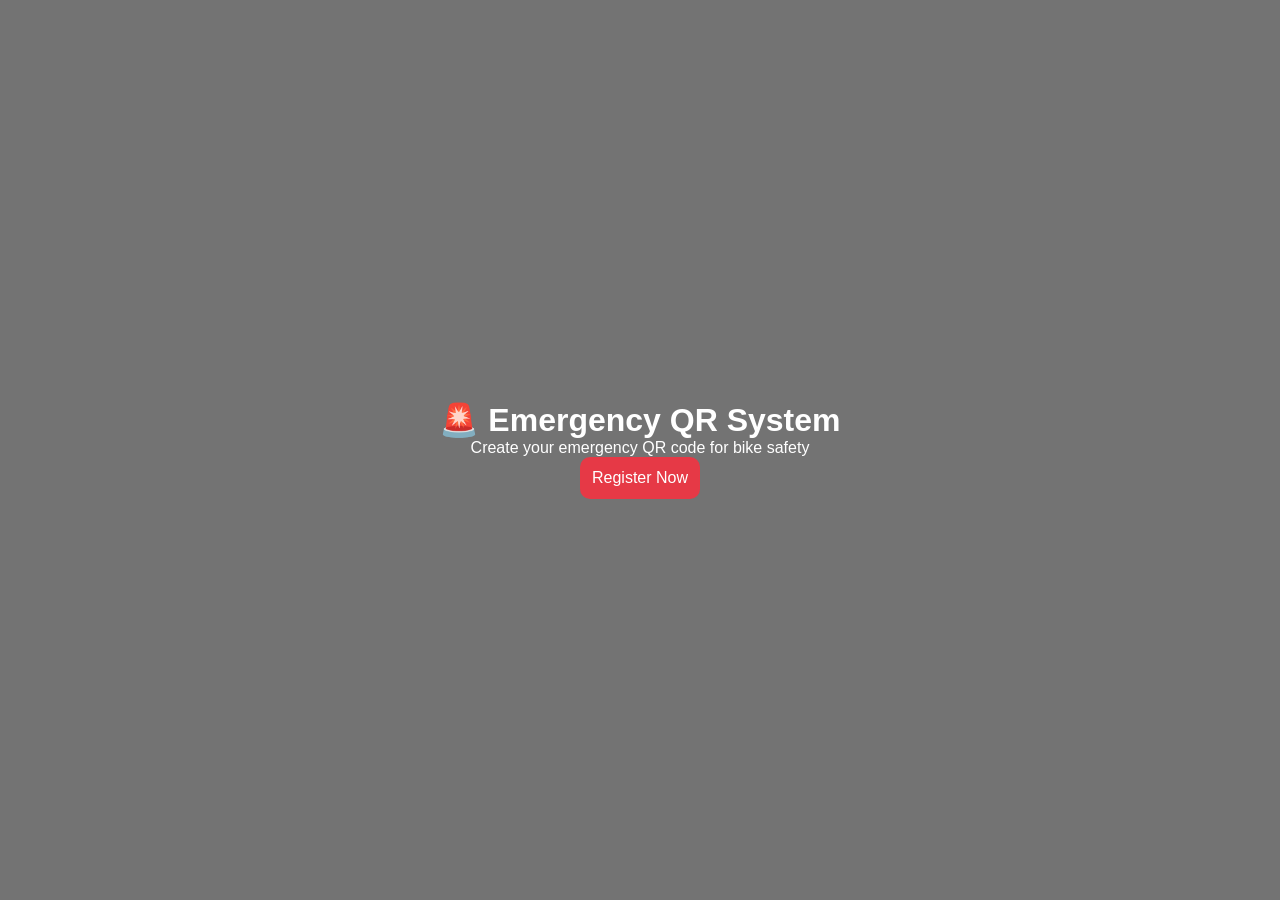
<file: index.html>
<!DOCTYPE html>
<html>
<head>
  <title>Emergency QR System</title>
  <link rel="stylesheet" href="style.css">
</head>
<body>

  <h1>🚨 Emergency QR System</h1>

  <p>Create your emergency QR code for bike safety</p>

  <a href="register.html">
  <button type="button">Register Now</button>
</a>

</body>
</html>
</file>
<file: style.css>
*{
  margin:0;
  padding:0;
  box-sizing:border-box;
  font-family: Arial, sans-serif;
}

body{
  min-height:100vh;
  display:flex;
  justify-content:center;
  align-items:center;
  flex-direction:column;

  background:
  linear-gradient(rgba(0,0,0,0.55),
  rgba(0,0,0,0.55)),
  url("https://images.unsplash.com/photo-1584515933487-779824d29309?w=1200");

  background-size:cover;
  background-position:center;
  color:white;
}

.container{
  width:90%;
  max-width:450px;

  background:rgba(255,255,255,0.15);
  backdrop-filter:blur(12px);

  border-radius:20px;
  padding:30px;

  box-shadow:0 8px 25px rgba(0,0,0,0.3);
}

h2{
  text-align:center;
  margin-bottom:20px;
  color:#fff;
}

input{
  width:100%;
  padding:12px;
  margin:10px 0;

  border:none;
  border-radius:10px;
  outline:none;
}

button{
  width:100%;
  padding:12px;
  border:none;
  border-radius:10px;

  background:#e63946;
  color:white;
  font-size:16px;
  cursor:pointer;
  transition:0.3s;
}

button:hover{
  background:#c1121f;
}

#qr{
  margin-top:20px;
  background:white;
  padding:10px;
  border-radius:10px;
}

#data{
  width:90%;
  max-width:500px;

  background:rgba(255,255,255,0.15);
  backdrop-filter:blur(12px);

  padding:25px;
  border-radius:20px;

  font-size:18px;
  line-height:35px;
}

.blood{
  color:red;
  font-weight:bold;
  font-size:22px;
}

.call-btn{
  display:inline-block;
  margin-top:20px;
  padding:12px 20px;

  background:#28a745;
  color:white;

  text-decoration:none;
  border-radius:10px;
}
</file>
